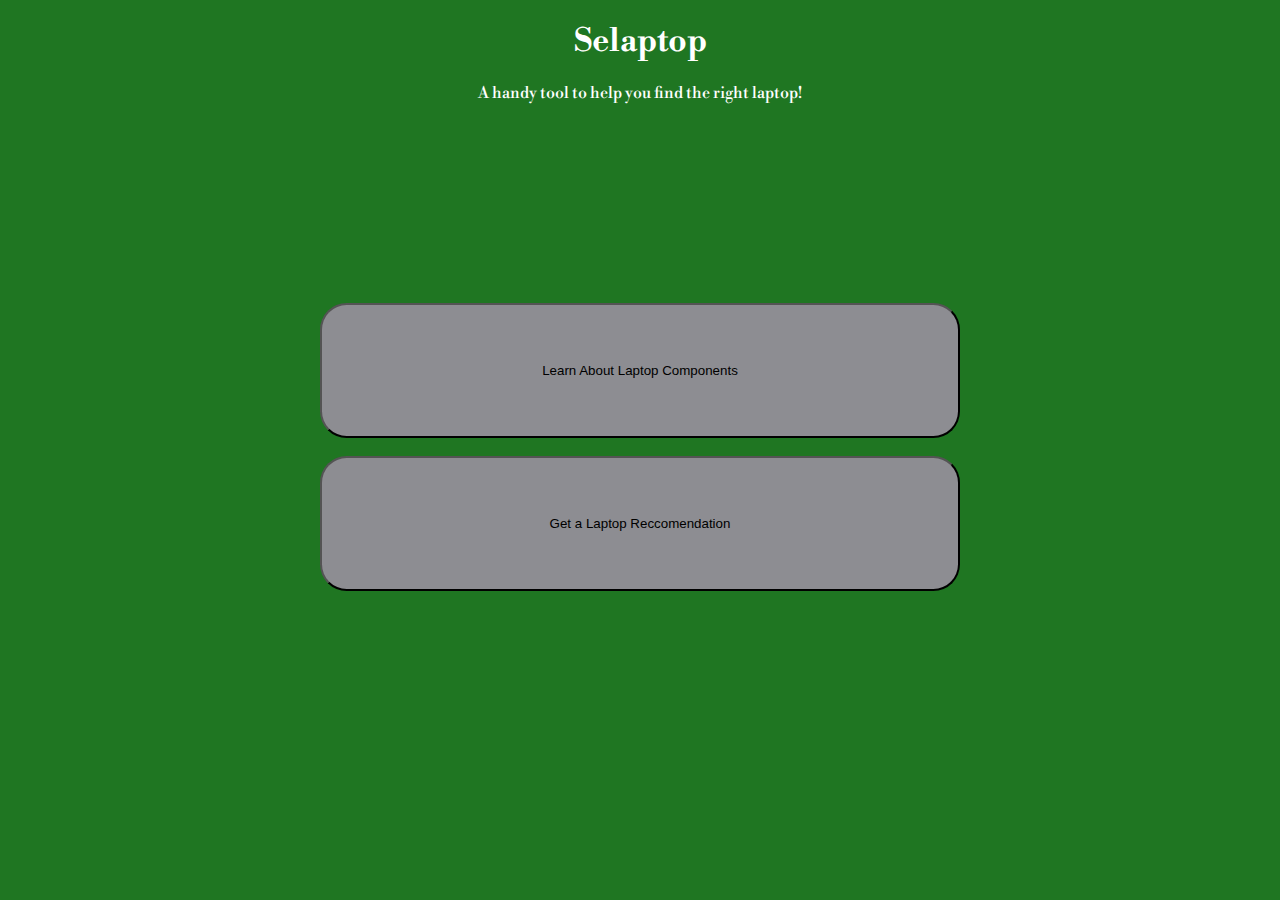
<file: index.html>
<!DOCTYPE html> 
<html>   
<head>     
	<meta name="apple-mobile-web-app-capable" content="yes">    
	<meta name="apple-mobile-webapp-status-bar-style" content="black">
	<meta name="viewport" content="width=device-width, user-scalable=no" >     
    <title>Selaptop</title>     
	<link rel="stylesheet" href="assets/css/main.css">
</head> 

<body>
    <div id="content">
        <h1>Selaptop</h1>

        <p class="centerText">A handy tool to help you find the right laptop! </p>

        <div class="flex-columns">
            <button class="indexButtons" onClick="location.href='learning.html';">Learn About Laptop Components</button>
            <button class="indexButtons" onClick="location.href='reccomendations.html';">Get a Laptop Reccomendation</button>
        </div>
    </div>
</body>
</file>
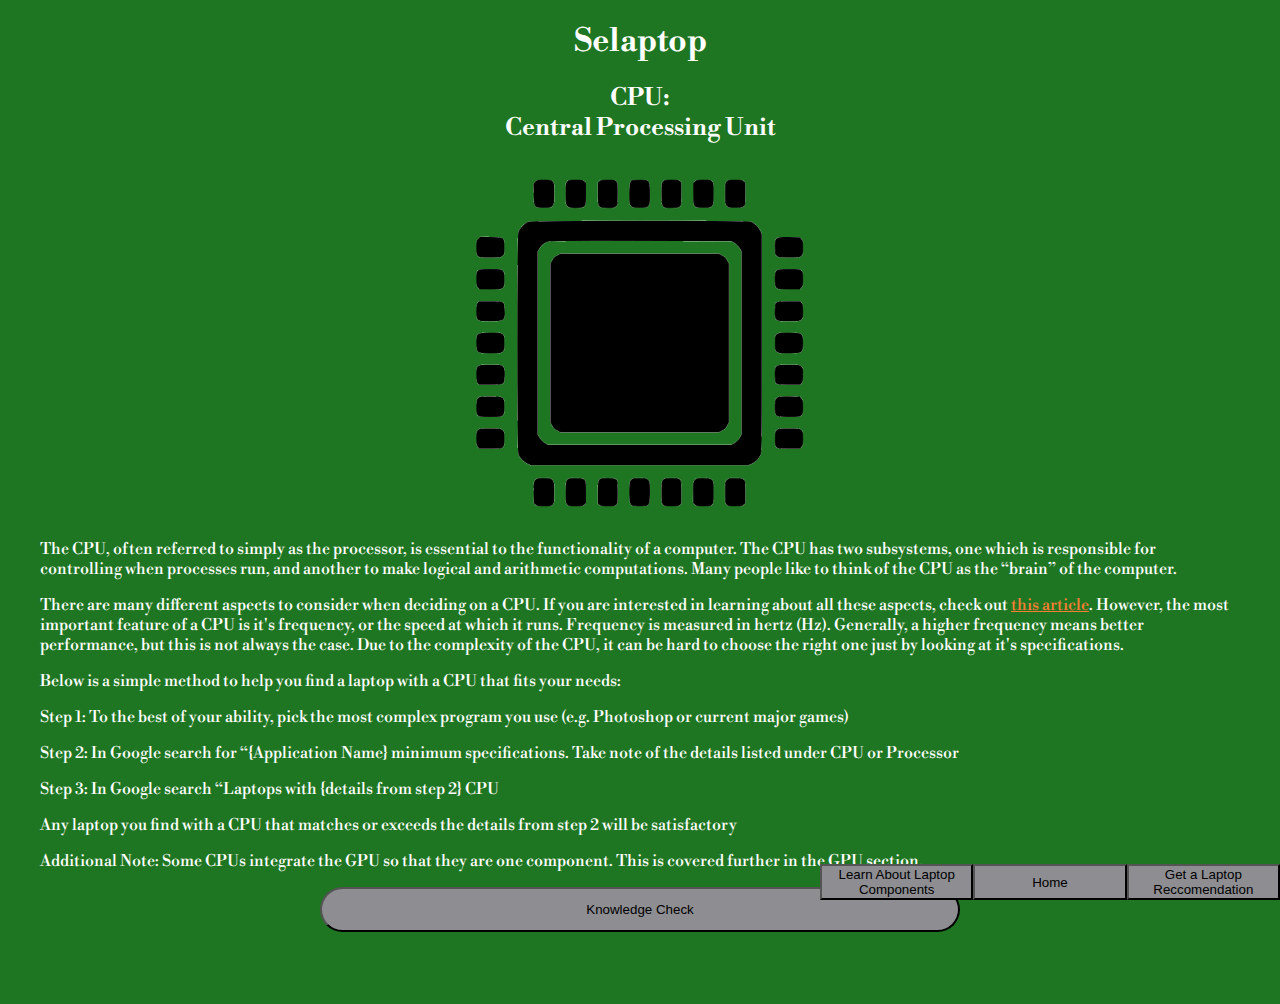
<file: cpu.html>
<!DOCTYPE html> 
<html>   
<head>     
	<meta name="apple-mobile-web-app-capable" content="yes">    
	<meta name="apple-mobile-webapp-status-bar-style" content="black">
	<meta name="viewport" content="width=device-width, user-scalable=no" >     
    <title>Selaptop</title>     
	<link rel="stylesheet" href="assets\css\main.css">
</head> 

<body>
    
    <div id="content">

        <h1>Selaptop</h1>
        <h2>CPU: </br> Central Processing Unit</h2>

        <img src="assets/images/cpu.png" class="centerImage">

        <p>The CPU, often referred to simply as the processor, is essential to the functionality of a computer. The CPU has two subsystems, one which is responsible for controlling when processes run, and another to make logical and arithmetic computations. Many people like to think of the CPU as the “brain” of the computer. 
        </p>

        <p>There are many different aspects to consider when deciding on a CPU. If you are interested in learning about all these aspects, check out <a href="https://www.newegg.com/insider/how-to-choose-a-cpu/">this article</a>. However, the most important feature of a CPU is it's frequency, or the speed at which it runs. Frequency is measured in hertz (Hz). Generally, a higher frequency means better performance, but this is not always the case. Due to the complexity of the CPU, it can be hard to choose the right one just by looking at it's specifications. 
        </p>
        <p>Below is a simple method to help you find a laptop with a CPU that fits your needs:</p>

        <p>Step 1: To the best of your ability, pick the most complex program you use (e.g. Photoshop or current major games)
        </p>
        <p>Step 2: In Google search for “{Application Name} minimum specifications. Take note of the details listed under CPU or Processor
        </p>
        <p>Step 3: In Google search “Laptops with {details from step 2} CPU
        </p>
        <p>Any laptop you find with a CPU that matches or exceeds the details from step 2 will be satisfactory</p>
        <p>Additional Note: Some CPUs integrate the GPU so that they are one component. This is covered further in the GPU section. 
        </p>

        <button class="knowledge" onClick="location.href='cpu_check.html';">Knowledge Check</button>

    </div>
    
    <nav>
        <button class="navButtons" onClick="location.href='learning.html';">Learn About Laptop Components</button>
        <button class="navButtons" onClick="location.href='index.html';">Home</button>
        <button class="navButtons" onClick="location.href='reccomendations.html';">Get a Laptop Reccomendation</button>
    </nav>
    
</body>
</file>
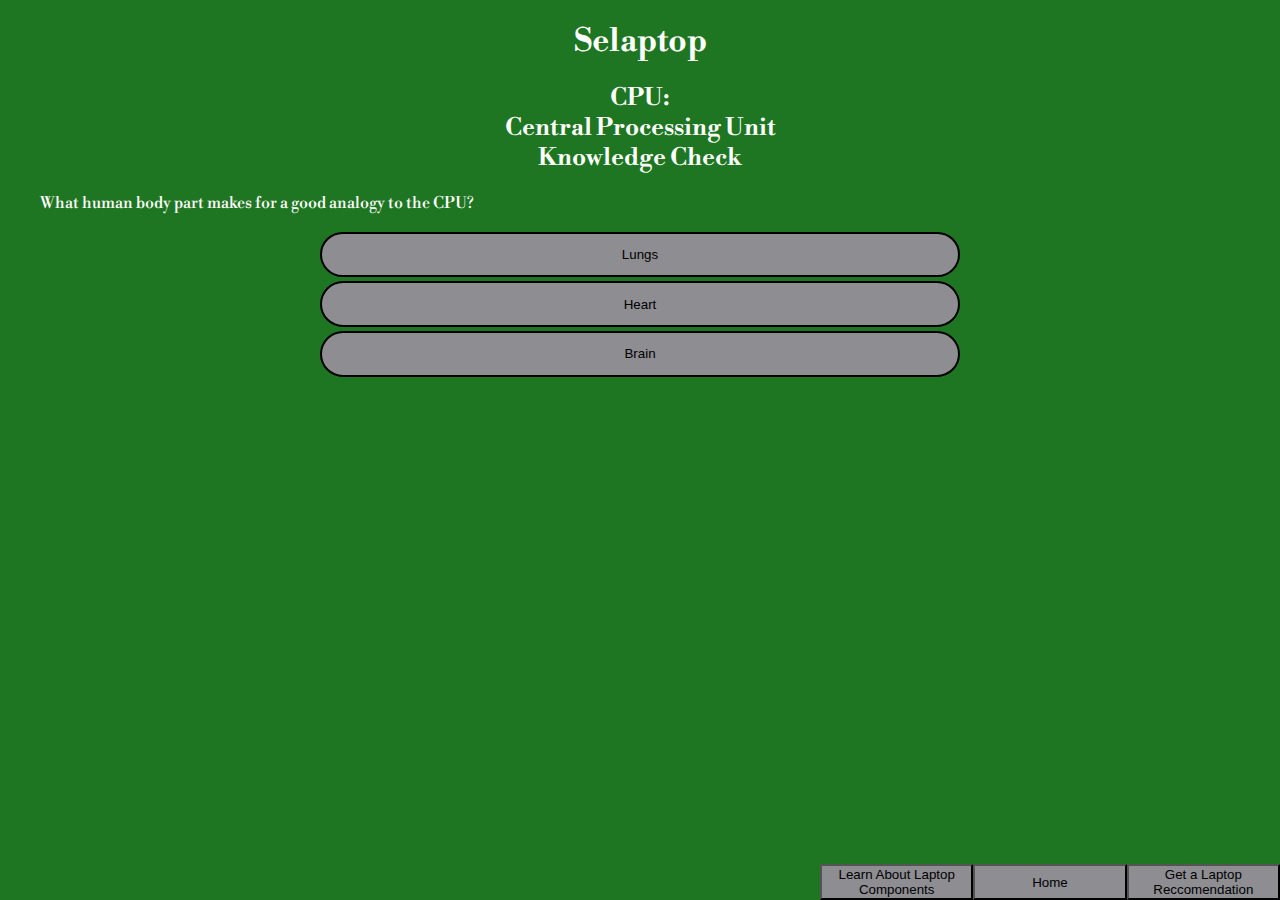
<file: cpu_check.html>
<!DOCTYPE html> 
<html>   
<head>     
	<meta name="apple-mobile-web-app-capable" content="yes">    
	<meta name="apple-mobile-webapp-status-bar-style" content="black">
	<meta name="viewport" content="width=device-width, user-scalable=no" >     
    <title>Selaptop</title>     
	<link rel="stylesheet" href="assets\css\main.css">
</head> 

<body>

    <script>
        var green = "#1F7622";
        var orange = "#FD7E35";
        var gray = "#8D8D92";
        function lungsClicked () {
            document.getElementById("lungs").style.backgroundColor = orange;
            document.getElementById("heart").style.visibility="hidden";
            document.getElementById("brain").style.visibility="hidden";
            document.getElementById("solution").innerHTML = "Not quite. A CPU is like the <strong> brain </strong> of a computer";
            document.getElementById("retry").style.visibility="visible"
        }

        function heartClicked () {
            document.getElementById("lungs").style.visibility="hidden";
            document.getElementById("heart").style.backgroundColor = orange;
            document.getElementById("brain").style.visibility="hidden";
            document.getElementById("solution").innerHTML = "Not quite. A CPU is like the <strong> brain </strong> of a computer";
            document.getElementById("retry").style.visibility="visible"
        }

        function brainClicked () {
            document.getElementById("lungs").style.visibility="hidden";
            document.getElementById("heart").style.visibility="hidden";
            document.getElementById("brain").style.backgroundColor = orange;
            document.getElementById("solution").innerHTML = "Nice job! The CPU is like the brain of a computer";
        }
    </script>
    
    <div id="content">

        <h1>Selaptop</h1>
        <h2>CPU: </br> Central Processing Unit </br> Knowledge Check</h2>

        <p>What human body part makes for a good analogy to the CPU?</p>
        
        <table>
            <tr><td><button class="kButton" id="lungs" onClick="lungsClicked();">Lungs</button></td></tr>
            <tr><td><button class="kButton" id="heart" onCLick="heartClicked();">Heart</button></td></tr>
            <tr><td><button class="kButton" id="brain" onClick="brainClicked();">Brain</button></td></tr>
        </table>
        </br>
        <div id="solution"></div>
        </br>
        <button class="retry" id="retry" onClick="location.href='cpu_check.html'">Try again!</button>

    </div>
    
    <nav>
        <button class="navButtons" onClick="location.href='learning.html';">Learn About Laptop Components</button>
        <button class="navButtons" onClick="location.href='index.html';">Home</button>
        <button class="navButtons" onClick="location.href='reccomendations.html';">Get a Laptop Reccomendation</button>
    </nav>
    
</body>
</file>
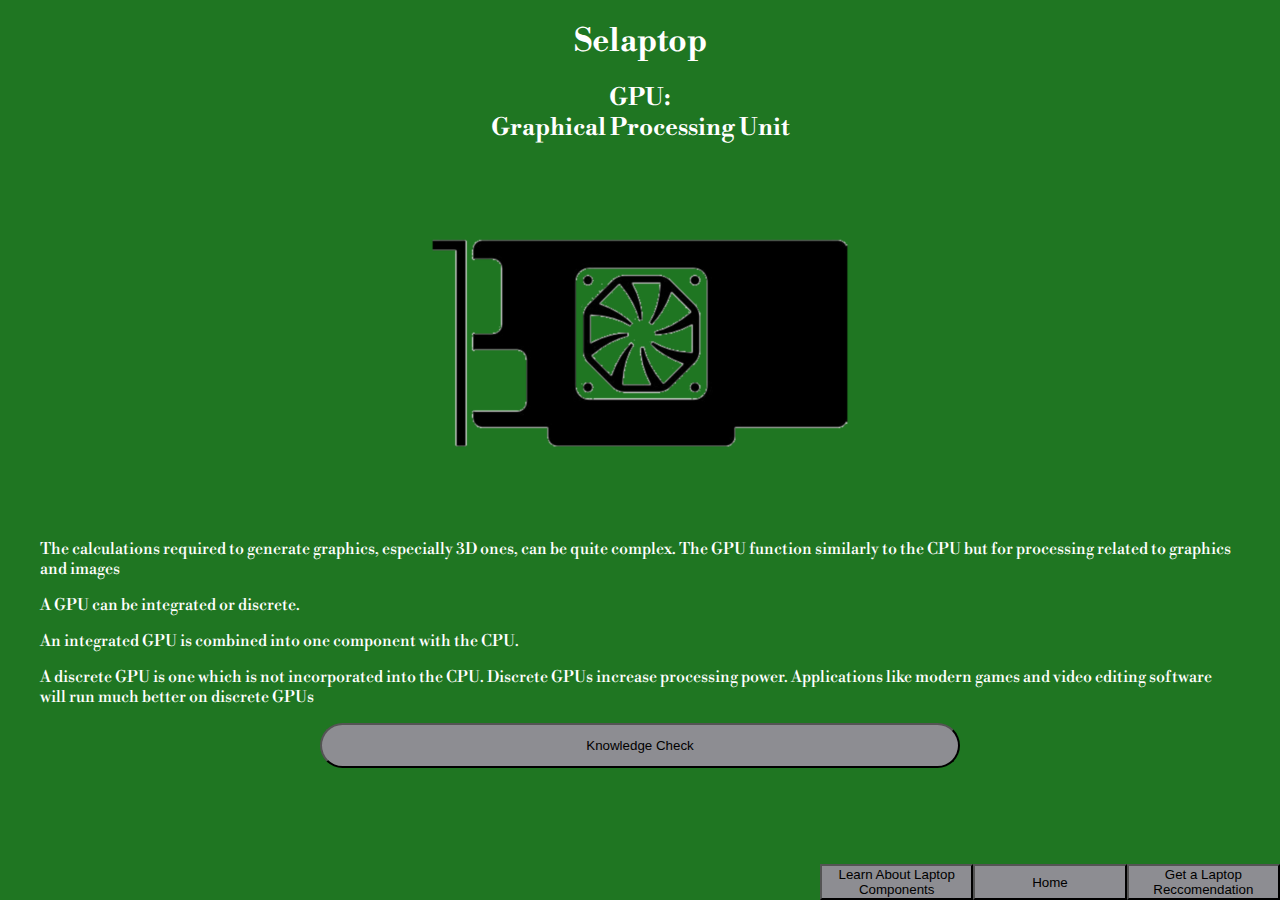
<file: gpu.html>
<!DOCTYPE html> 
<html>   
<head>     
	<meta name="apple-mobile-web-app-capable" content="yes">    
	<meta name="apple-mobile-webapp-status-bar-style" content="black">
	<meta name="viewport" content="width=device-width, user-scalable=no" >     
    <title>Selaptop</title>     
	<link rel="stylesheet" href="assets\css\main.css">
</head> 

<body>
    
    <div id="content">

        <h1>Selaptop</h1>
        <h2>GPU: </br> Graphical Processing Unit</h2>

        <img src="assets/images/gpu.png" class="centerImage">

        <p>The calculations required to generate graphics, especially 3D ones, can be quite complex. The GPU function similarly to the CPU but for processing related to graphics and images</p>

        <p>A GPU can be integrated or discrete.</p>

        <p>An integrated GPU is combined into one component with the CPU.</p>

        <p>A discrete GPU is one which is not incorporated into the CPU. Discrete GPUs increase processing power. Applications like modern games and video editing software will run much better on discrete GPUs</p>

        <button class="knowledge" onClick="location.href='gpu_check.html';">Knowledge Check</button>

    </div>
    
    <nav>
        <button class="navButtons" onClick="location.href='learning.html';">Learn About Laptop Components</button>
        <button class="navButtons" onClick="location.href='index.html';">Home</button>
        <button class="navButtons" onClick="location.href='reccomendations.html';">Get a Laptop Reccomendation</button>
    </nav>
    
</body>
</file>
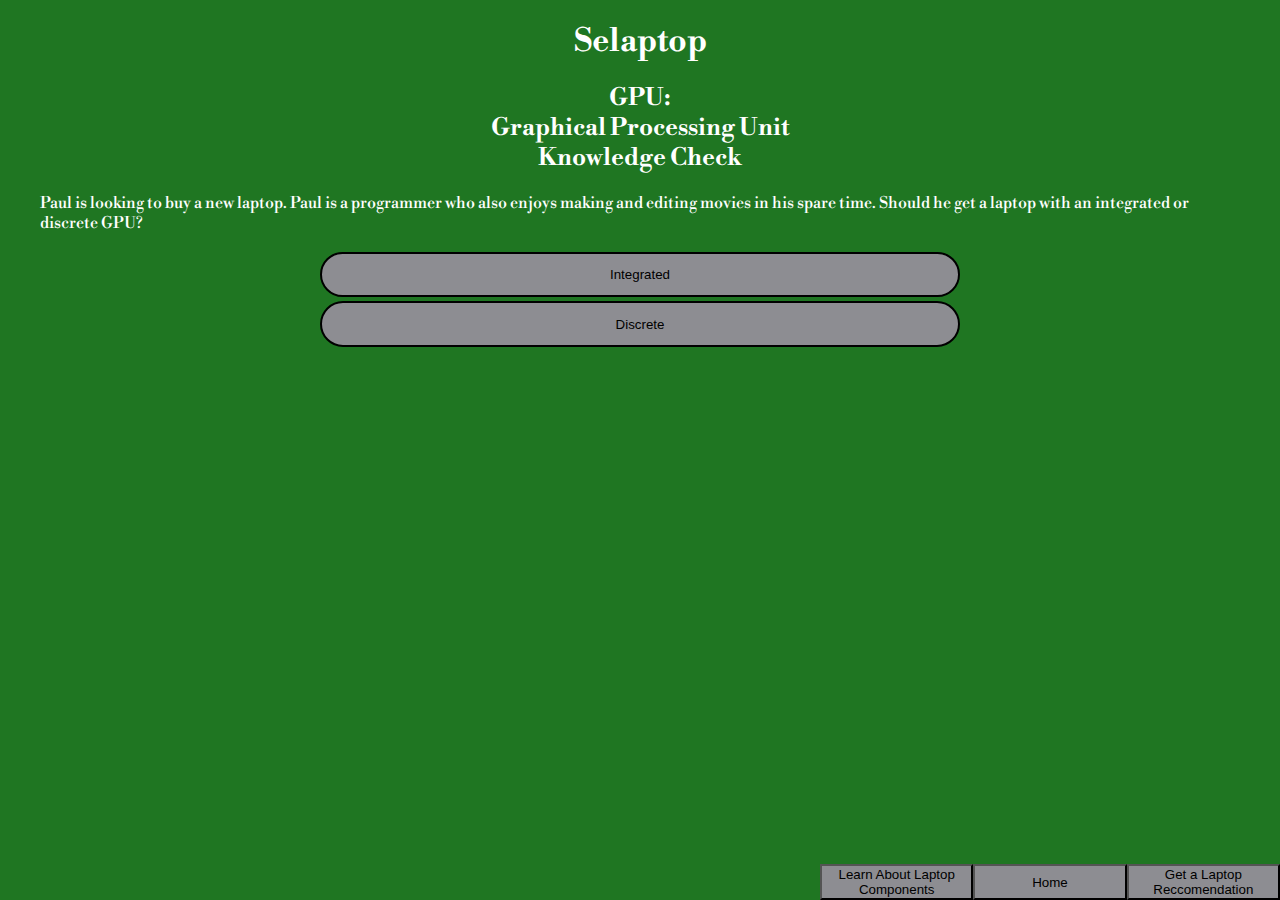
<file: gpu_check.html>
<!DOCTYPE html> 
<html>   
<head>     
	<meta name="apple-mobile-web-app-capable" content="yes">    
	<meta name="apple-mobile-webapp-status-bar-style" content="black">
	<meta name="viewport" content="width=device-width, user-scalable=no" >     
    <title>Selaptop</title>     
	<link rel="stylesheet" href="assets\css\main.css">
</head> 

<body>

    <script>
        var green = "#1F7622";
        var orange = "#FD7E35";
        var gray = "#8D8D92";
        function integratedClicked () {
            document.getElementById("integrated").style.backgroundColor = orange;
            document.getElementById("discrete").style.visibility="hidden";
            document.getElementById("solution").innerHTML = "Not quite! Video editing software can use a lot of resources, so Paul would be much happier with a <strong> dedicated GPU. </strong>";
            document.getElementById("retry").style.visibility="visible"
        }

        function discreteClicked() {
            document.getElementById("integrated").style.visibility="hidden";
            document.getElementById("discrete").style.backgroundColor = orange;
            document.getElementById("solution").innerHTML = "Nice job! Video editing software can use a lot of resources, so Paul would be much happier with a <strong>dedicated GPU</strong>";
        }

    </script>
    
    <div id="content">

        <h1>Selaptop</h1>
        <h2>GPU: </br> Graphical Processing Unit </br> Knowledge Check</h2>

        <p>Paul is looking to buy a new laptop. Paul is a programmer who also enjoys making and editing movies in his spare time. Should he get a laptop with an integrated or discrete GPU?</p>
        
        <table>
            <tr><td><button class="kButton" id="integrated" onClick="integratedClicked();">Integrated</button></td></tr>
            <tr><td><button class="kButton" id="discrete" onCLick="discreteClicked();">Discrete</button></td></tr>
        </table>
        </br>
        <div id="solution"></div>
        </br>
        <button class="retry" id="retry" onClick="location.href='gpu_check.html'">Try again!</button>

    </div>
    
    <nav>
        <button class="navButtons" onClick="location.href='learning.html';">Learn About Laptop Components</button>
        <button class="navButtons" onClick="location.href='index.html';">Home</button>
        <button class="navButtons" onClick="location.href='reccomendations.html';">Get a Laptop Reccomendation</button>
    </nav>
    
</body>
</file>
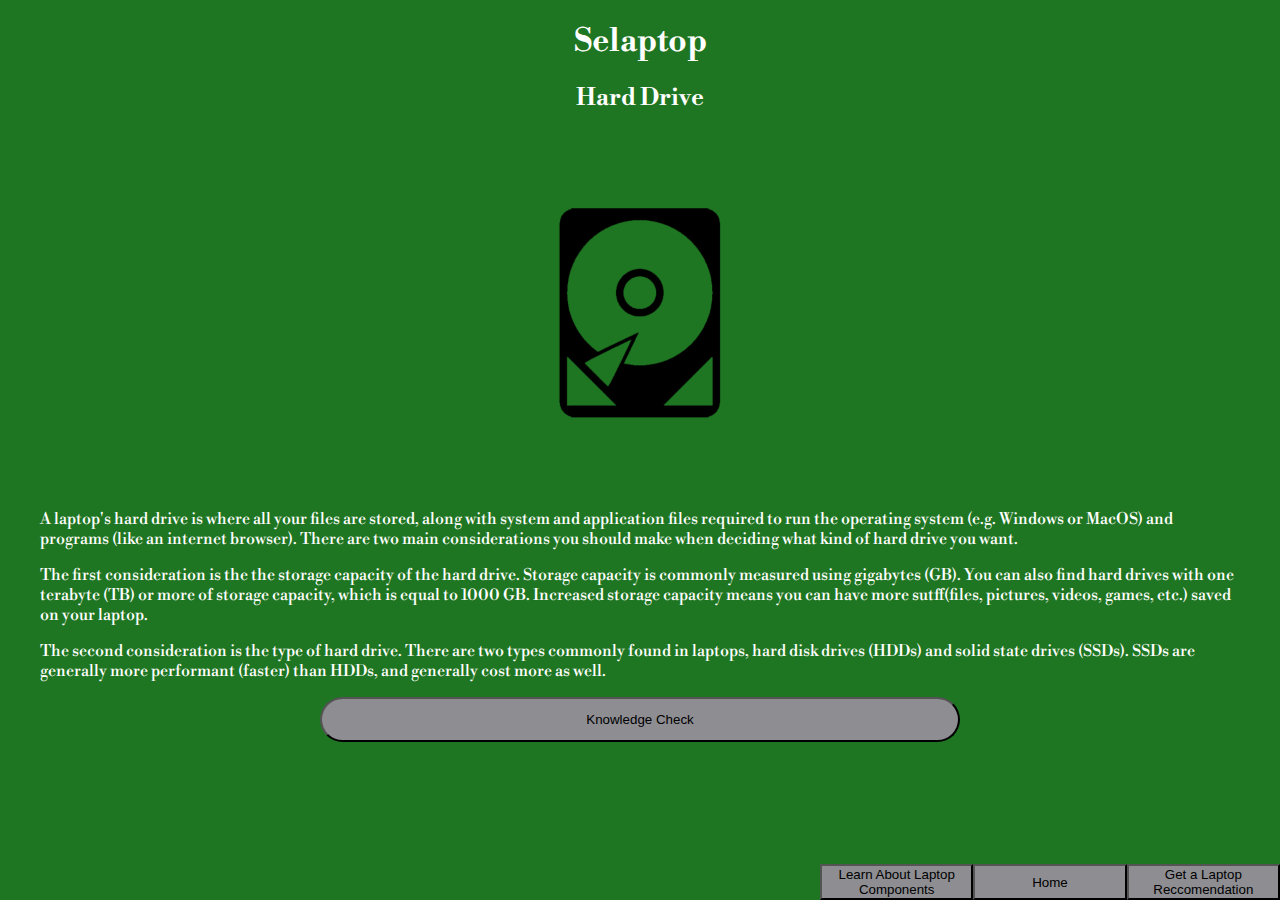
<file: hard_drive.html>
<!DOCTYPE html> 
<html>   
<head>     
	<meta name="apple-mobile-web-app-capable" content="yes">    
	<meta name="apple-mobile-webapp-status-bar-style" content="black">
	<meta name="viewport" content="width=device-width, user-scalable=no" >     
    <title>Selaptop</title>     
	<link rel="stylesheet" href="assets\css\main.css">
</head> 

<body>
    
    <div id="content">

        <h1>Selaptop</h1>
        <h2>Hard Drive</h2>

        <img src="assets/images/hard-drive.png" class="centerImage">

        <p>A laptop's hard drive is where all your files are stored, along with system and application files required to run the operating system (e.g. Windows or MacOS) and programs (like an internet browser). There are two main considerations you should make when deciding what kind of hard drive you want. </p>

        <p>The first consideration is the the storage capacity of the hard drive. Storage capacity is commonly measured using gigabytes (GB). You can also find hard drives with one terabyte (TB) or more of storage capacity, which is equal to 1000 GB. Increased storage capacity means you can have more sutff(files, pictures, videos, games, etc.) saved on your laptop. </p>

        <p>The second consideration is the type of hard drive. There are two types commonly found in laptops, hard disk drives (HDDs) and solid state drives (SSDs). SSDs are generally more performant (faster) than HDDs, and generally cost more as well. </p>

        <button class="knowledge" onClick="location.href='hard_drive_check.html';">Knowledge Check</button>

        <br>
    </div>
    
    <nav>
        <button class="navButtons" onClick="location.href='learning.html';">Learn About Laptop Components</button>
        <button class="navButtons" onClick="location.href='index.html';">Home</button>
        <button class="navButtons" onClick="location.href='reccomendations.html';">Get a Laptop Reccomendation</button>
    </nav>
    
</body>
</file>
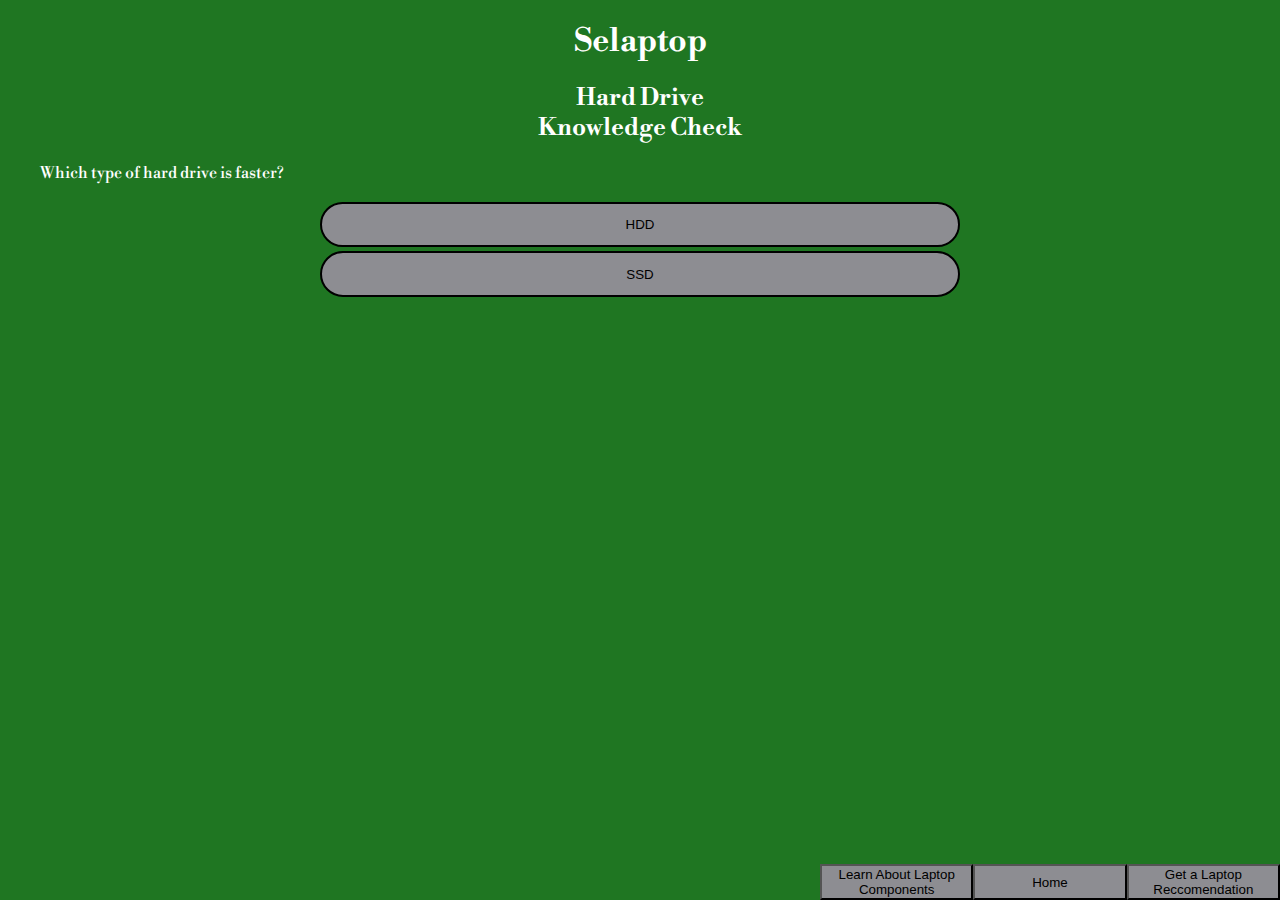
<file: hard_drive_check.html>
<!DOCTYPE html> 
<html>   
<head>     
	<meta name="apple-mobile-web-app-capable" content="yes">    
	<meta name="apple-mobile-webapp-status-bar-style" content="black">
	<meta name="viewport" content="width=device-width, user-scalable=no" >     
    <title>Selaptop</title>     
	<link rel="stylesheet" href="assets\css\main.css">
</head> 

<body>

    <script>
        var green = "#1F7622";
        var orange = "#FD7E35";
        var gray = "#8D8D92";
        function hddClicked () {
            document.getElementById("hdd").style.backgroundColor = orange;
            document.getElementById("ssd").style.visibility="hidden";
            document.getElementById("solution").innerHTML = "Not quite! A SSD is generally faster than an HDD.";
            document.getElementById("retry").style.visibility="visible"
        }

        function ssdClicked() {
            document.getElementById("hdd").style.visibility="hidden";
            document.getElementById("ssd").style.backgroundColor = orange;
            document.getElementById("solution").innerHTML = "Nice job! SSDs are generally faster than HDDs.";
        }

    </script>
    
    <div id="content">

        <h1>Selaptop</h1>
        <h2>Hard Drive</br> Knowledge Check</h2>

        <p>Which type of hard drive is faster?</p>
        
        <table>
            <tr><td><button class="kButton" id="hdd" onClick="hddClicked();">HDD</button></td></tr>
            <tr><td><button class="kButton" id="ssd" onCLick="ssdClicked();">SSD</button></td></tr>
        </table>
        </br>
        <div id="solution"></div>
        </br>
        <button class="retry" id="retry" onClick="location.href='hard_drive_check.html'">Try again!</button>

    </div>
    
    <nav>
        <button class="navButtons" onClick="location.href='learning.html';">Learn About Laptop Components</button>
        <button class="navButtons" onClick="location.href='index.html';">Home</button>
        <button class="navButtons" onClick="location.href='reccomendations.html';">Get a Laptop Reccomendation</button>
    </nav>
    
</body>
</file>
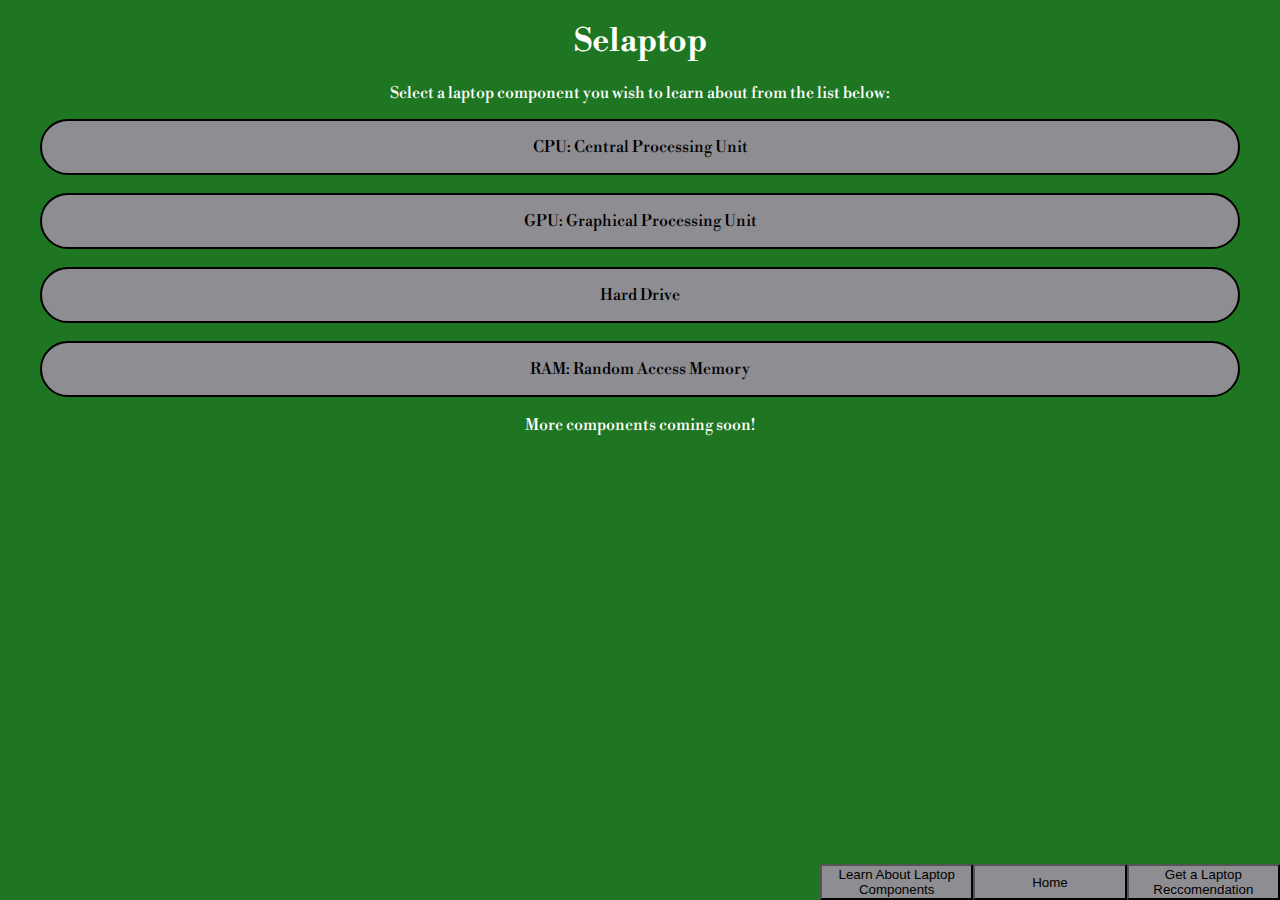
<file: learning.html>
<!DOCTYPE html> 
<html>   
<head>     
	<meta name="apple-mobile-web-app-capable" content="yes">    
	<meta name="apple-mobile-webapp-status-bar-style" content="black">
	<meta name="viewport" content="width=device-width, user-scalable=no" >     
    <title>Selaptop</title>     
	<link rel="stylesheet" href="assets/css/main.css">
</head> 

<body>
    
    <div id="content">

        <h1>Selaptop</h1>

        <p class="centerText">Select a laptop component you wish to learn about from the list below:</p>

        <ul>
            <li><a href="cpu.html">CPU: Central Processing Unit</a></li>
            <li><a href="gpu.html">GPU: Graphical Processing Unit</a></li>
            <li><a href="hard_drive.html">Hard Drive</a></li>
            <li><a href="ram.html">RAM: Random Access Memory</a></li>
            <p class="centerText">More components coming soon!</p>
        </ul>

    </div>
    
    <nav>
        <button class="navButtons" onClick="location.href='learning.html';">Learn About Laptop Components</button>
        <button class="navButtons" onClick="location.href='index.html';">Home</button>
        <button class="navButtons" onClick="location.href='reccomendations.html';">Get a Laptop Reccomendation</button>
    </nav>

</body>
</file>
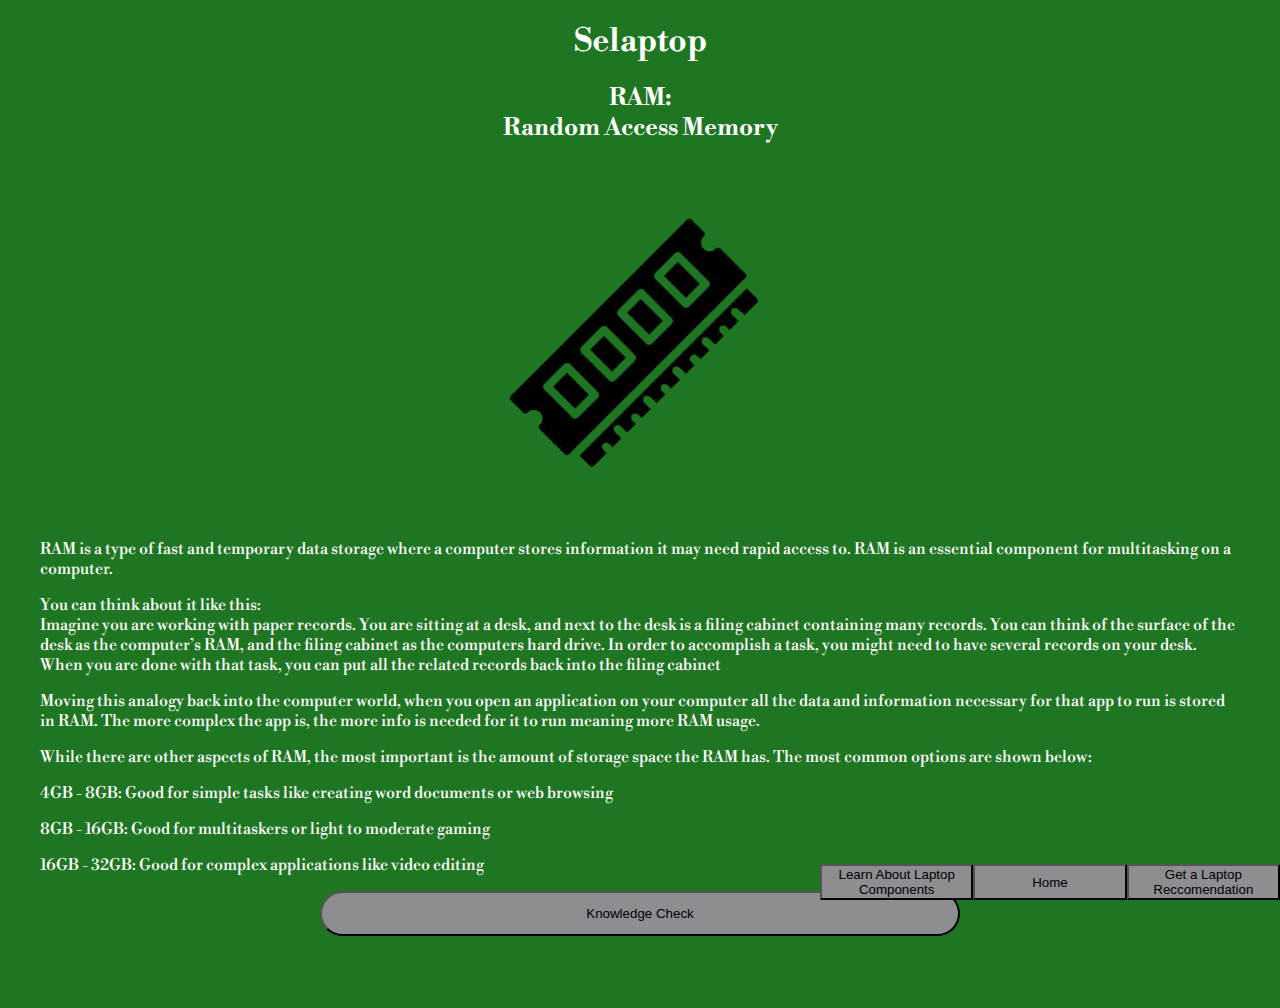
<file: ram.html>
<!DOCTYPE html> 
<html>   
<head>     
	<meta name="apple-mobile-web-app-capable" content="yes">    
	<meta name="apple-mobile-webapp-status-bar-style" content="black">
	<meta name="viewport" content="width=device-width, user-scalable=no" >     
    <title>Selaptop</title>     
	<link rel="stylesheet" href="assets\css\main.css">
</head> 

<body>
    
    <div id="content">

        <h1>Selaptop</h1>
        <h2>RAM: </br> Random Access Memory</h2>

        <img src="assets/images/ram.png" class="centerImage">

        <p>RAM is a type of fast and temporary data storage where a computer stores information it may need rapid access to. RAM is an essential component for multitasking on a computer.</p>

        <p>You can think about it like this: </br>
            Imagine you are working with paper records. You are sitting at a desk, and next to the desk is a filing cabinet containing many records. You can think of the surface of the desk as the computer’s RAM, and the filing cabinet as the computers hard drive. In order to accomplish a task, you might need to have several records on your desk. When you are done with that task, you can put all the related records back into the filing cabinet</p>
        
            <p>Moving this analogy back into the computer world, when you open an application on your computer all the data and information necessary for that app to run is stored in RAM. The more complex the app is, the more info is needed for it to run meaning more RAM usage.</p>

            <p>While there are other aspects of RAM, the most important is the amount of storage space the RAM has. The most common options are shown below:</p>

            <p>4GB - 8GB: Good for simple tasks like creating word documents or web browsing</p>
            <p>8GB - 16GB: Good for multitaskers or light to moderate gaming</p>
            <p>16GB - 32GB: Good for complex applications like video editing</p>

        <button class="knowledge" onClick="location.href='ram_check.html';">Knowledge Check</button>

    </div>
    
    <nav>
        <button class="navButtons" onClick="location.href='learning.html';">Learn About Laptop Components</button>
        <button class="navButtons" onClick="location.href='index.html';">Home</button>
        <button class="navButtons" onClick="location.href='reccomendations.html';">Get a Laptop Reccomendation</button>
    </nav>
    
</body>
</file>
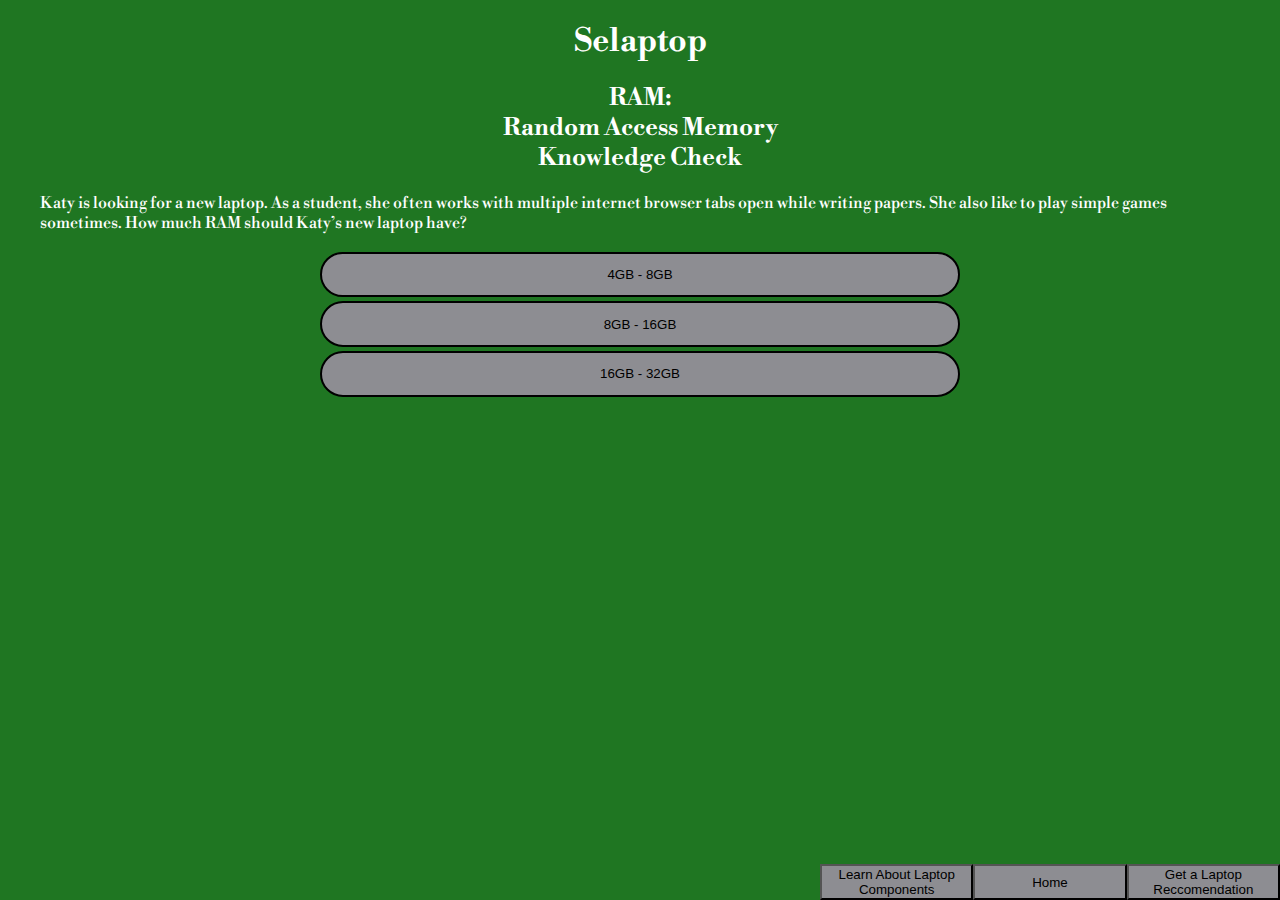
<file: ram_check.html>
<!DOCTYPE html> 
<html>   
<head>     
	<meta name="apple-mobile-web-app-capable" content="yes">    
	<meta name="apple-mobile-webapp-status-bar-style" content="black">
	<meta name="viewport" content="width=device-width, user-scalable=no" >     
    <title>Selaptop</title>     
	<link rel="stylesheet" href="assets\css\main.css">
</head> 

<body>

    <script>
        var green = "#1F7622";
        var orange = "#FD7E35";
        var gray = "#8D8D92";
        function foureightClicked () {
            document.getElementById("foureight").style.backgroundColor = orange;
            document.getElementById("eightsixteen").style.visibility="hidden";
            document.getElementById("sixteenthirtytwo").style.visibility="hidden";
            document.getElementById("solution").innerHTML = "4-8 GB of RAM might not be enough for Katy, especially if she has to write a paper with a lot of references! <strong>A more appropriate amount of RAM would be 8-16 GB</strong>";
            document.getElementById("retry").style.visibility="visible"
        }

        function eightsixteenClicked() {
            document.getElementById("foureight").style.visibility="hidden";
            document.getElementById("eightsixteen").style.backgroundColor = orange;
            document.getElementById("sixteenthirtytwo").style.visibility="hidden";
            document.getElementById("solution").innerHTML = "Nice job! A laptop with 8 GB of RAM would be perfect for Katy.";
        }

        function sixteenthirtytwoClicked () {
            document.getElementById("foureight").style.visibility="hidden";
            document.getElementById("eightsixteen").style.visibility="hidden";
            document.getElementById("sixteenthirtytwo").style.backgroundColor = orange;
            document.getElementById("solution").innerHTML = "While Katy could certainly use a laptop with 16 GB of RAM, it is probably more RAM than she needs. <strong>A more appropriate amount of RAM would be 8 GB,</strong> which would also be less expensive";
            document.getElementById("retry").style.visibility="visible"
        }
    </script>
    
    <div id="content">

        <h1>Selaptop</h1>
        <h2>RAM: </br> Random Access Memory </br> Knowledge Check</h2>

        <p>Katy is looking for a new laptop. As a student, she often works with multiple internet browser tabs open while writing papers. She also like to play simple games sometimes. How much RAM should Katy’s new laptop have?</p>
        
        <table>
            <tr><td><button class="kButton" id="foureight" onClick="foureightClicked();">4GB - 8GB</button></td></tr>
            <tr><td><button class="kButton" id="eightsixteen" onCLick="eightsixteenClicked();">8GB - 16GB</button></td></tr>
            <tr><td><button class="kButton" id="sixteenthirtytwo" onClick="sixteenthirtytwoClicked();">16GB - 32GB</button></td></tr>
        </table>
        </br>
        <div id="solution"></div>
        </br>
        <button class="retry" id="retry" onClick="location.href='ram_check.html'">Try again!</button>
        </br>   
        </br>   
        </br>   

    </div>
    
    <nav>
        <button class="navButtons" onClick="location.href='learning.html';">Learn About Laptop Components</button>
        <button class="navButtons" onClick="location.href='index.html';">Home</button>
        <button class="navButtons" onClick="location.href='reccomendations.html';">Get a Laptop Reccomendation</button>
    </nav>
    
</body>
</file>
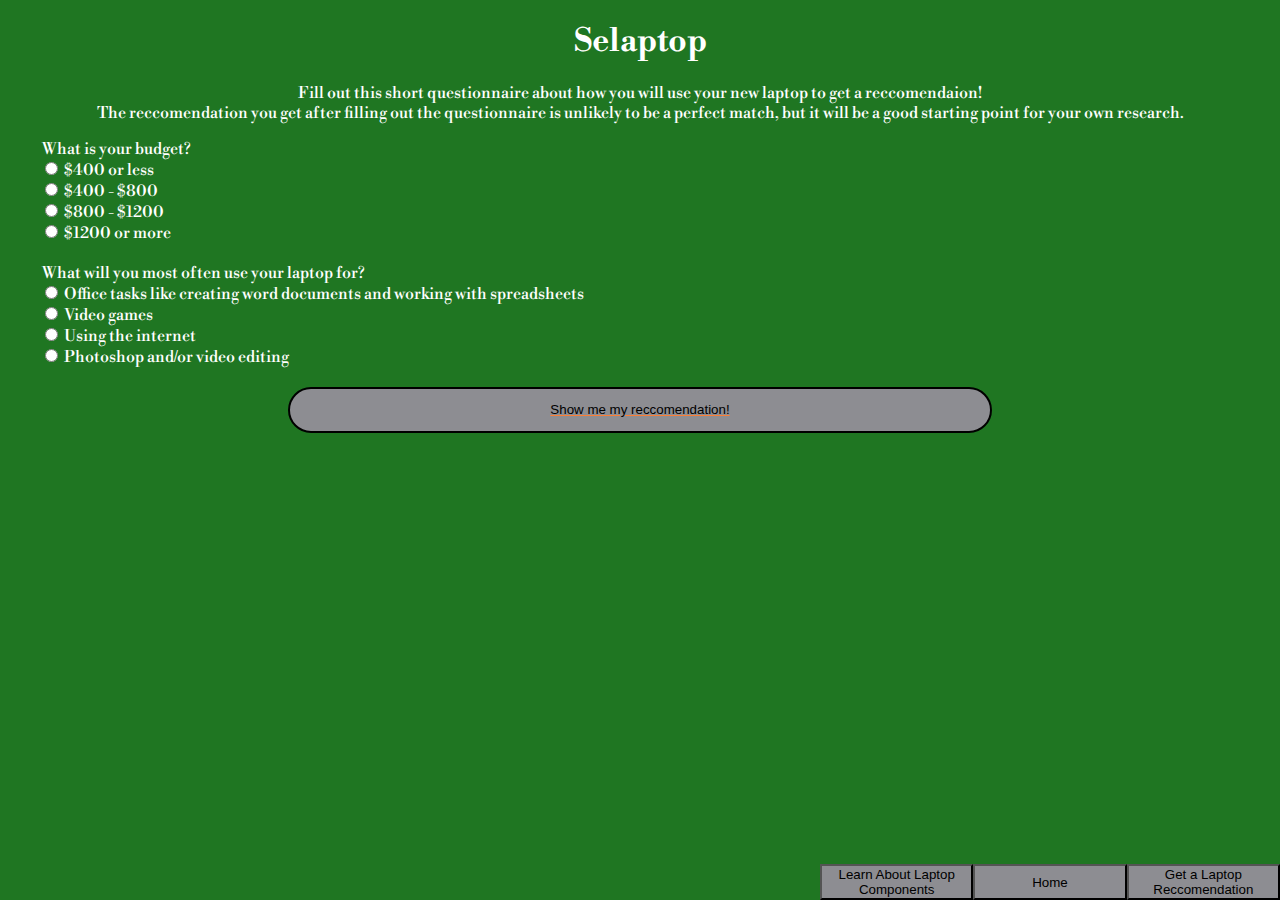
<file: reccomendations.html>
<!DOCTYPE html> 
<html>   
<head>     
	<meta name="apple-mobile-web-app-capable" content="yes">    
	<meta name="apple-mobile-webapp-status-bar-style" content="black">
	<meta name="viewport" content="width=device-width, user-scalable=no" >     
    <title>Selaptop</title>     
	<link rel="stylesheet" href="assets/css/main.css">
</head> 

<body>

    <script>
        function submitClicked () {
            //Get budget selection and store it for use on results page
            var budget = document.querySelector('input[name = "budget"]:checked').value;
            sessionStorage.setItem("price", budget);

        }
    </script>
    
    <div id="content">

        <h1>Selaptop</h1>

        <p class="centerText">Fill out this short questionnaire about how you will use your new laptop to get a reccomendaion! </br> The reccomendation you get after filling out the questionnaire is unlikely to be a perfect match, but it will be a good starting point for your own research. </p>

        <form action="result.html">
            <legend>What is your budget?</legend>
                <label><input type="radio" name="budget" value="389" required> $400 or less </label>
                </br>
                <label><input type="radio" name="budget" value="759"> $400 - $800 </label>
                </br>
                <label><input type="radio" name="budget" value="1099"> $800 - $1200 </label>
                </br>
                <label><input type="radio" name="budget" value="1499"> $1200 or more </label>
            </br>
            </br>
            <legend>What will you most often use your laptop for?</legend>
                <label><input type="radio" name="usage" value="5" required> Office tasks like creating word documents and working with spreadsheets </label>
                </br>
                <label><input type="radio" name="usage" value="6"> Video games </label>
                </br>
                <label><input type="radio" name="usage" value="7"> Using the internet </label>
                </br>
                <label><input type="radio" name="usage" value="8"> Photoshop and/or video editing </label>
            <br>
            <br>
            <a href="results.html">
                <input class="submit" type="submit" value="Show me my reccomendation!" onClick="submitClicked();">
            </a>
            
        </form>

    </div>
    
    <nav>
        <button class="navButtons" onClick="location.href='learning.html';">Learn About Laptop Components</button>
        <button class="navButtons" onClick="location.href='index.html';">Home</button>
        <button class="navButtons" onClick="location.href='reccomendations.html';">Get a Laptop Reccomendation</button>
     </nav>
    
</body>
</file>
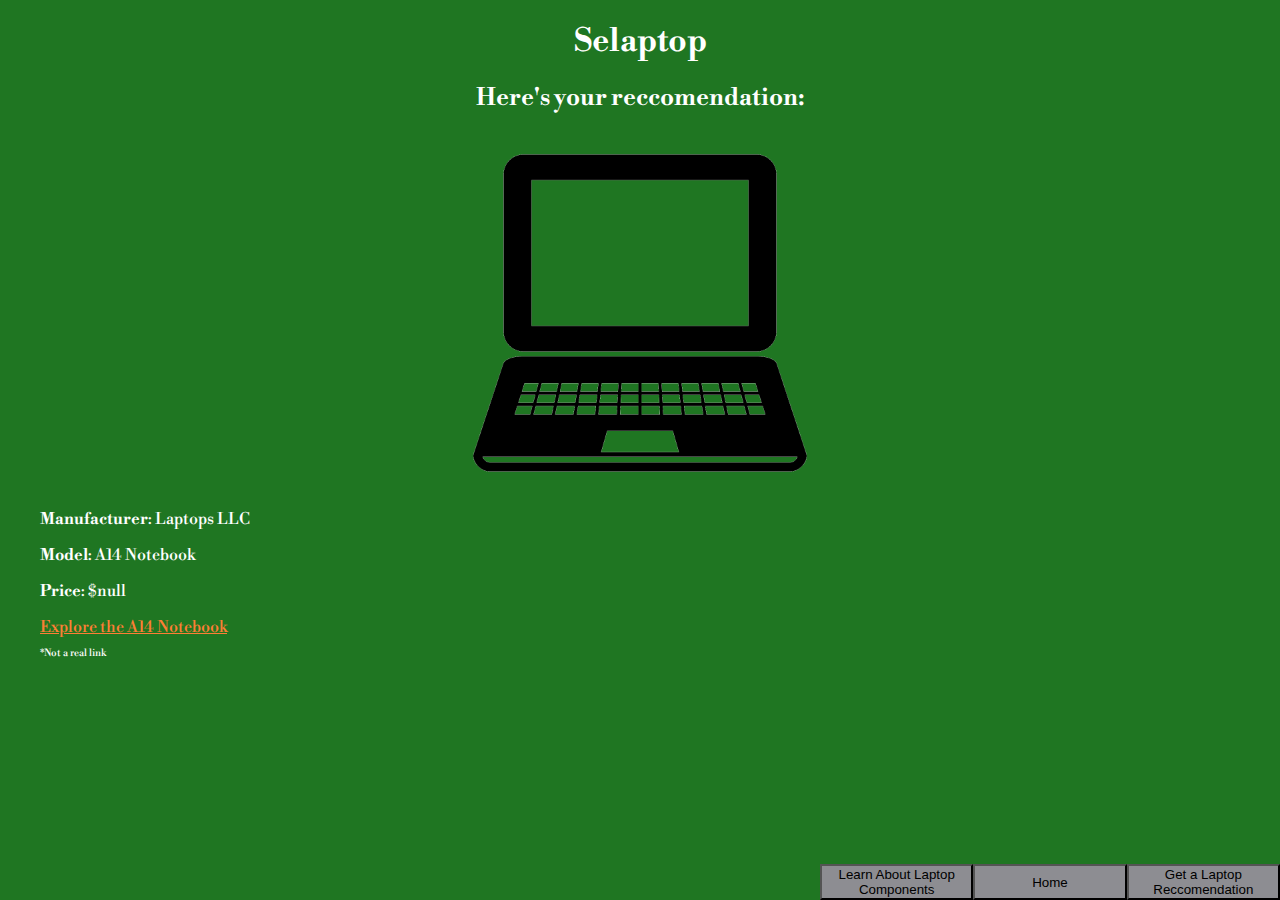
<file: result.html>
<!DOCTYPE html> 
<html>   
<head>     
	<meta name="apple-mobile-web-app-capable" content="yes">    
	<meta name="apple-mobile-webapp-status-bar-style" content="black">
	<meta name="viewport" content="width=device-width, user-scalable=no" >     
    <title>Selaptop</title>     
	<link rel="stylesheet" href="assets/css/main.css">
</head> 

<body onLoad="initBody();">

    <script>
        function initBody () {
            var p = sessionStorage.getItem("price");
            document.getElementById("price").innerHTML = "<strong>Price</strong>: $" + p; 
            document.getElementById("manufacturer").innerHTML = "<strong>Manufacturer</strong>: Laptops LLC";
            if (p > 1200) {
                document.getElementById("model").innerHTML = "<strong>Model</strong>: A17 Notebook";
                document.getElementById("link").innerHTML = "Explore the A17 Notebook";
            } else if (p > 800) {
                document.getElementById("model").innerHTML = "<strong>Model</strong>: A16 Notebook";
                document.getElementById("link").innerHTML = "Explore the A16 Notebook";
            } else if (p > 400) {
                document.getElementById("model").innerHTML = "<strong>Model</strong>: A15 Notebook";
                document.getElementById("link").innerHTML = "Explore the A15 Notebook";
            } else {
                document.getElementById("model").innerHTML = "<strong>Model</strong>: A14 Notebook";
                document.getElementById("link").innerHTML = "Explore the A14 Notebook";
            }
            
        }
    </script>
    
    <div id="content">

        <h1>Selaptop</h1>

        <h2>Here's your reccomendation:</h2>

        <img src="assets/images/laptop.png" class="centerImage">

        <p id="manufacturer"></p>
        <p id="model"></p>
        <p id="price"></p>
        <a href="#" id="link"></a>
        <p style="font-size: 10px">*Not a real link</p>


    </div>
    
    <nav>
        <button class="navButtons" onClick="location.href='learning.html';">Learn About Laptop Components</button>
        <button class="navButtons" onClick="location.href='index.html';">Home</button>
        <button class="navButtons" onClick="location.href='reccomendations.html';">Get a Laptop Reccomendation</button>
     </nav>
    
</body>
</file>
<file: assets/css/main.css>
@import url('https://fonts.googleapis.com/css2?family=Libre+Bodoni&display=swap');

:root {
    --green: #1F7622;
    --orange: #FD7E35;
    --gray: #8D8D92;
}

body {
    font-family: 'Libre Bodoni', serif;
    font-size: 16px;
    background-color: var(--green);
}

#content {
    padding-right: 2em;
    padding-left: 2em;
    color:white;
}

h1 {
    text-align: center;
    font-size: 32px;
}

h2 {
    text-align: center;
}

.centerText {
    text-align: center;
}
.centerImage {
    display: block;
    margin-left: auto;
    margin-right: auto;
    width: 50vw;
}

.flex-columns {
    display: flex;
    flex-direction: column;
    justify-content: center;
    align-items: center;
    height: 75vh;
}

.indexButtons {
    height: 15vh;
    width:50vw;
    margin-bottom: 2vh;
    background-color: var(--gray);
    border-radius: 2em;
}

.indexButtons:active {
    background-color: var(--orange);
}

nav {
    display: flex;
    justify-content: center;
    position: fixed;
    bottom: 0;
    right:0;
}

.navContainer {
    position:absolute
}

.navButtons {
    width: 100%;
    background-color: var(--gray);
}

.navButtons:active {
    background-color: var(--orange);
}

a {
    color: var(--orange)
}

ul {
    margin-left: auto;
    margin-right: auto;
    padding-left: 0;
}

li {
    margin-bottom: 2vh;
    list-style-type: none;
    border: 2px solid black;
    border-radius: 2em;
    text-align: center;
    background-color: var(--gray);
    padding-top: 1em;
    padding-bottom: 1em;
}

li a {
    text-decoration: none;
    color: black;
}

li:active {
    background-color: var(--orange);
}

li a:active {
    color: black
}

.knowledge {
    height: fit-content;
    padding: 1em;
    width:50vw;
    margin-bottom: 8vh;
    background-color: var(--gray);
    border-radius: 2em;
    display: block;
    margin-left: auto;
    margin-right: auto;
}

.knowledge:active {
    background-color: var(--orange);
}

table {
    display: flex;
    justify-content: center;
}
.kButton {
    background-color: var(--gray);
    border: 2px solid black;
    border-radius: 2em;
    text-align: center;
    padding-top: 1em;
    padding-bottom: 1em;
    width: 50vw;
}

.kButton:active {
    background-color: var(--orange);
}

#solution {
    font-style: italic;
}

.retry {
    background-color: var(--gray);
    border: 2px solid black;
    border-radius: 2em;
    text-align: center;
    padding-top: 1em;
    padding-bottom: 1em;
    width: 50vw;
    display: block;
    margin-right: auto;
    margin-left: auto;
    visibility: hidden;
}

.retry:active {
    background-color: var(--orange);
}

.submit {
    background-color: var(--gray);
    border: 2px solid black;
    border-radius: 2em;
    text-align: center;
    padding: 1em;
    padding-bottom: 1em;
    width: 55vw;
    display: block;
    margin-right: auto;
    margin-left: auto;
}

.submit:active {
    background-color: var(--orange);
}
</file>
